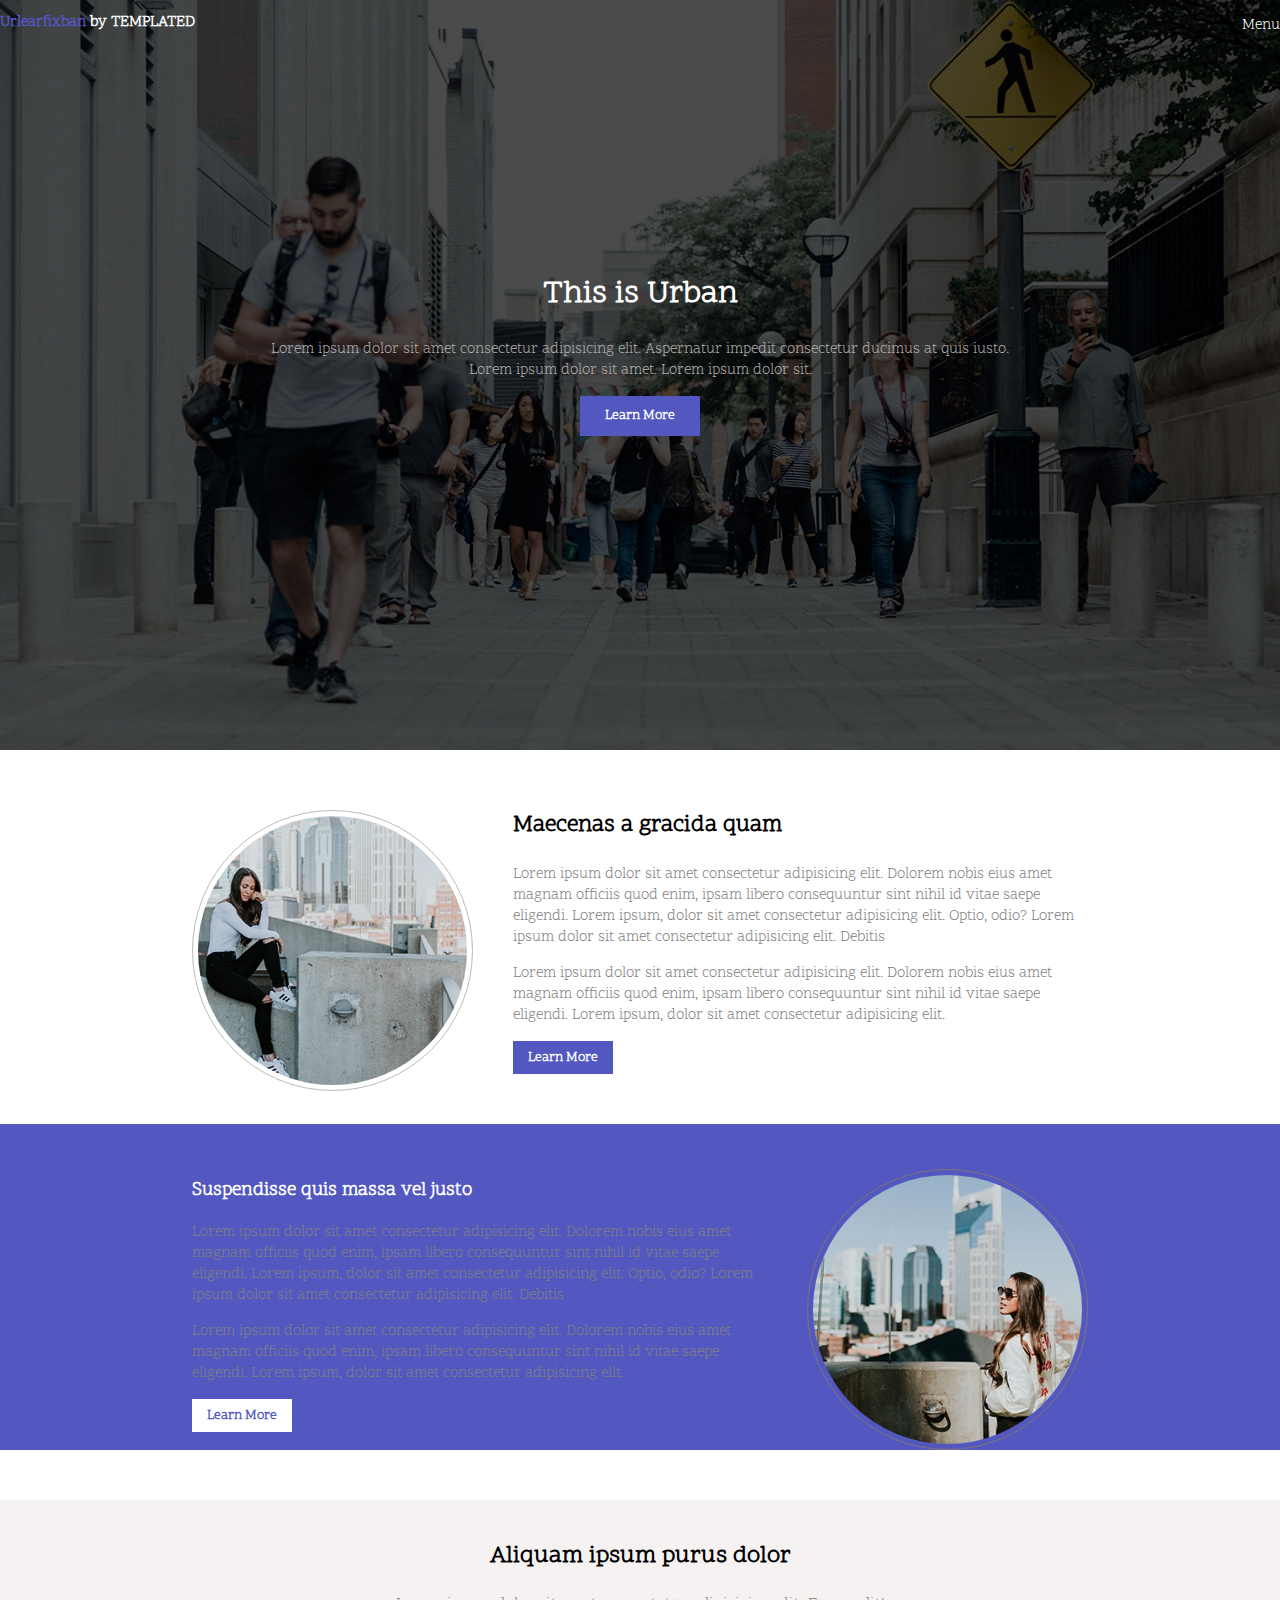
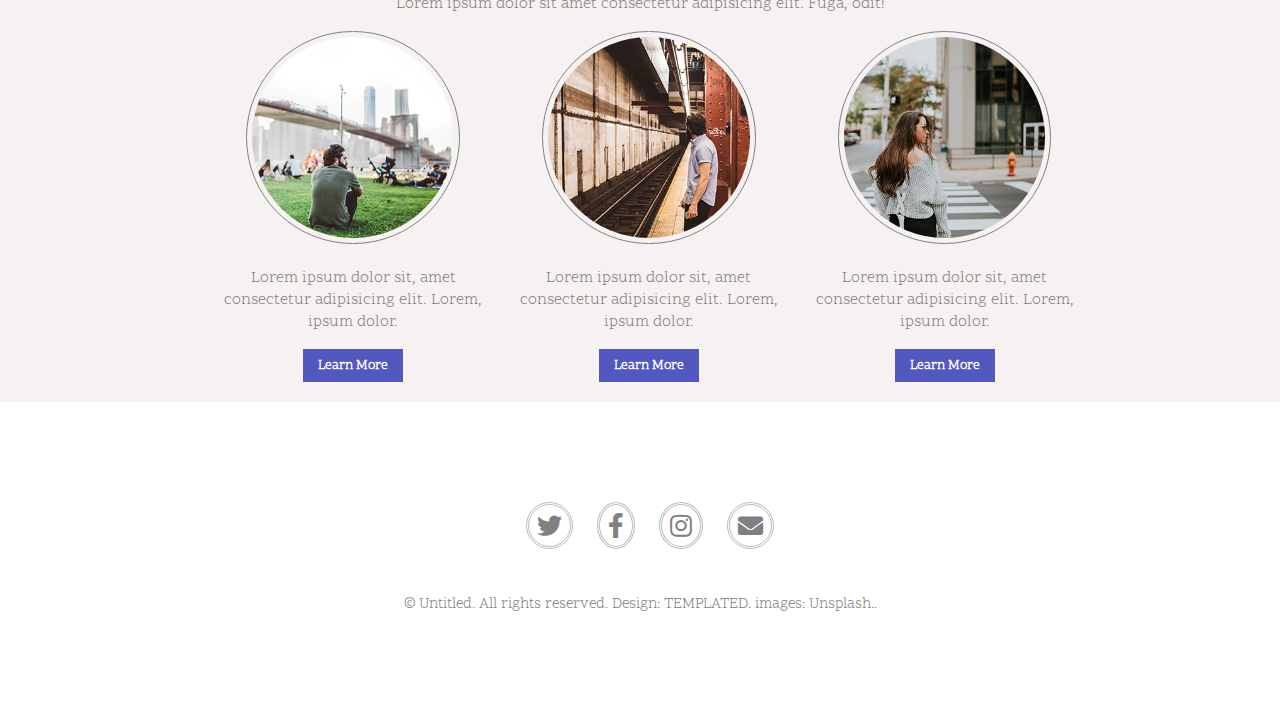
<file: index.html>
<!DOCTYPE html>
<html lang="en">
<head>
    <meta charset="UTF-8">
    <meta http-equiv="X-UA-Compatible" content="IE=edge">
    <meta name="viewport" content="width=device-width, initial-scale=1.0">
    <title>Urban</title>
    <link rel="stylesheet" href="https://cdnjs.cloudflare.com/ajax/libs/font-awesome/5.15.4/css/all.min.css">
    <link rel="preconnect" href="https://fonts.googleapis.com">
    <link rel="preconnect" href="https://fonts.gstatic.com" crossorigin>
    <link href="https://fonts.googleapis.com/css2?family=Scope+One&display=swap" rel="stylesheet">
    <link rel="stylesheet" href="css/style.css">
</head>
   <body>
       
        <div class="header">
            <h2> <span> Urlearfixban </span>by TEMPLATED</h2>
            <p id="idone">Menu</p>

            <div class="urbon">

                <h1>This is Urban</h1>

                <p>Lorem ipsum dolor sit amet consectetur adipisicing elit. Aspernatur impedit consectetur ducimus at quis iusto. Lorem ipsum dolor sit amet. Lorem ipsum dolor sit.</p>

                <button> <a href="https://www.urbancompany.com/" target="_blank"> Learn More </a></button>
            </div>

        </div>

        <div class="second-section">
            <img src="images/pic.2.jpg" alt="">

            <h3>Maecenas a gracida quam</h3>

            <p>Lorem ipsum dolor sit amet consectetur adipisicing elit. Dolorem nobis eius amet magnam officiis quod enim, ipsam libero consequuntur sint nihil id vitae saepe eligendi. Lorem ipsum, dolor sit amet consectetur adipisicing elit. Optio, odio? Lorem ipsum dolor sit amet consectetur adipisicing elit. Debitis</p>

            <p>Lorem ipsum dolor sit amet consectetur adipisicing elit. Dolorem nobis eius amet magnam officiis quod enim, ipsam libero consequuntur sint nihil id vitae saepe eligendi. Lorem ipsum, dolor sit amet consectetur adipisicing elit.</p>

            <button><a href="https://www.google.com/" target="_blank"> Learn More </a></button>
        </div>


        <div class="centor-box clearfix">
            
            <div class="centor-deep">

               <div class="text-box"> 
                <h3>Suspendisse quis massa vel justo</h3>

                <p>Lorem ipsum dolor sit amet consectetur adipisicing elit. Dolorem nobis eius amet magnam officiis quod enim, ipsam libero consequuntur sint nihil id vitae saepe eligendi. Lorem ipsum, dolor sit amet consectetur adipisicing elit. Optio, odio? Lorem ipsum dolor sit amet consectetur adipisicing elit. Debitis</p>

                <p>Lorem ipsum dolor sit amet consectetur adipisicing elit. Dolorem nobis eius amet magnam officiis quod enim, ipsam libero consequuntur sint nihil id vitae saepe eligendi. Lorem ipsum, dolor sit amet consectetur adipisicing elit.</p>

                <button id="downbuttan"><a href="https://www.lipsum.com/feed/html" target="_blank"> Learn More </a></button>
              </div>   

                <img src="images/pic.3.jpg" alt="">

                
            </div>
        </div>


        <div class="complatebottam">

        <div class="bottam clearfix">

            <h2>Aliquam ipsum purus dolor</h2>

            <p>Lorem ipsum dolor sit amet consectetur adipisicing elit. Fuga, odit!</p>

            <div class="bottam-three">
                <img src="images/pic.4.jpg" alt="">

                <p>Lorem ipsum dolor sit, amet consectetur adipisicing elit. Lorem, ipsum dolor.</p>

                <button><a href="https://www.theparkhotels.com/indore/" target="_blank"> Learn More </a></button>
            </div>

            <div class="bottam-three">
                <img src="images/pic.5.jpg" alt="">

                <p>Lorem ipsum dolor sit, amet consectetur adipisicing elit. Lorem, ipsum dolor.</p>

                <button><a href="https://en.wikipedia.org/wiki/Single-track_railway" target="_blank"> Learn More </a></button>
            </div>

            <div class="bottam-three">
                <img src="images/pic.6.jpg" alt="">

                <p>Lorem ipsum dolor sit, amet consectetur adipisicing elit. Lorem, ipsum dolor.</p>

                <button><a href="https://context.reverso.net/translation/english-french/clean+road" target="_blank"> Learn More </a></button>
            </div>
        </div>

    </div>

    <div class="footer">
        <i class="fab fa-twitter"></i>
        <i class="fab fa-facebook-f"></i>
        <i class="fab fa-instagram"></i>
        <i class="fas fa-envelope"></i>

        <p>&#169; Untitled. All rights reserved. Design: TEMPLATED. images: Unsplash..</p>
        
        
      </div>
    
   </body>
</html>
</file>
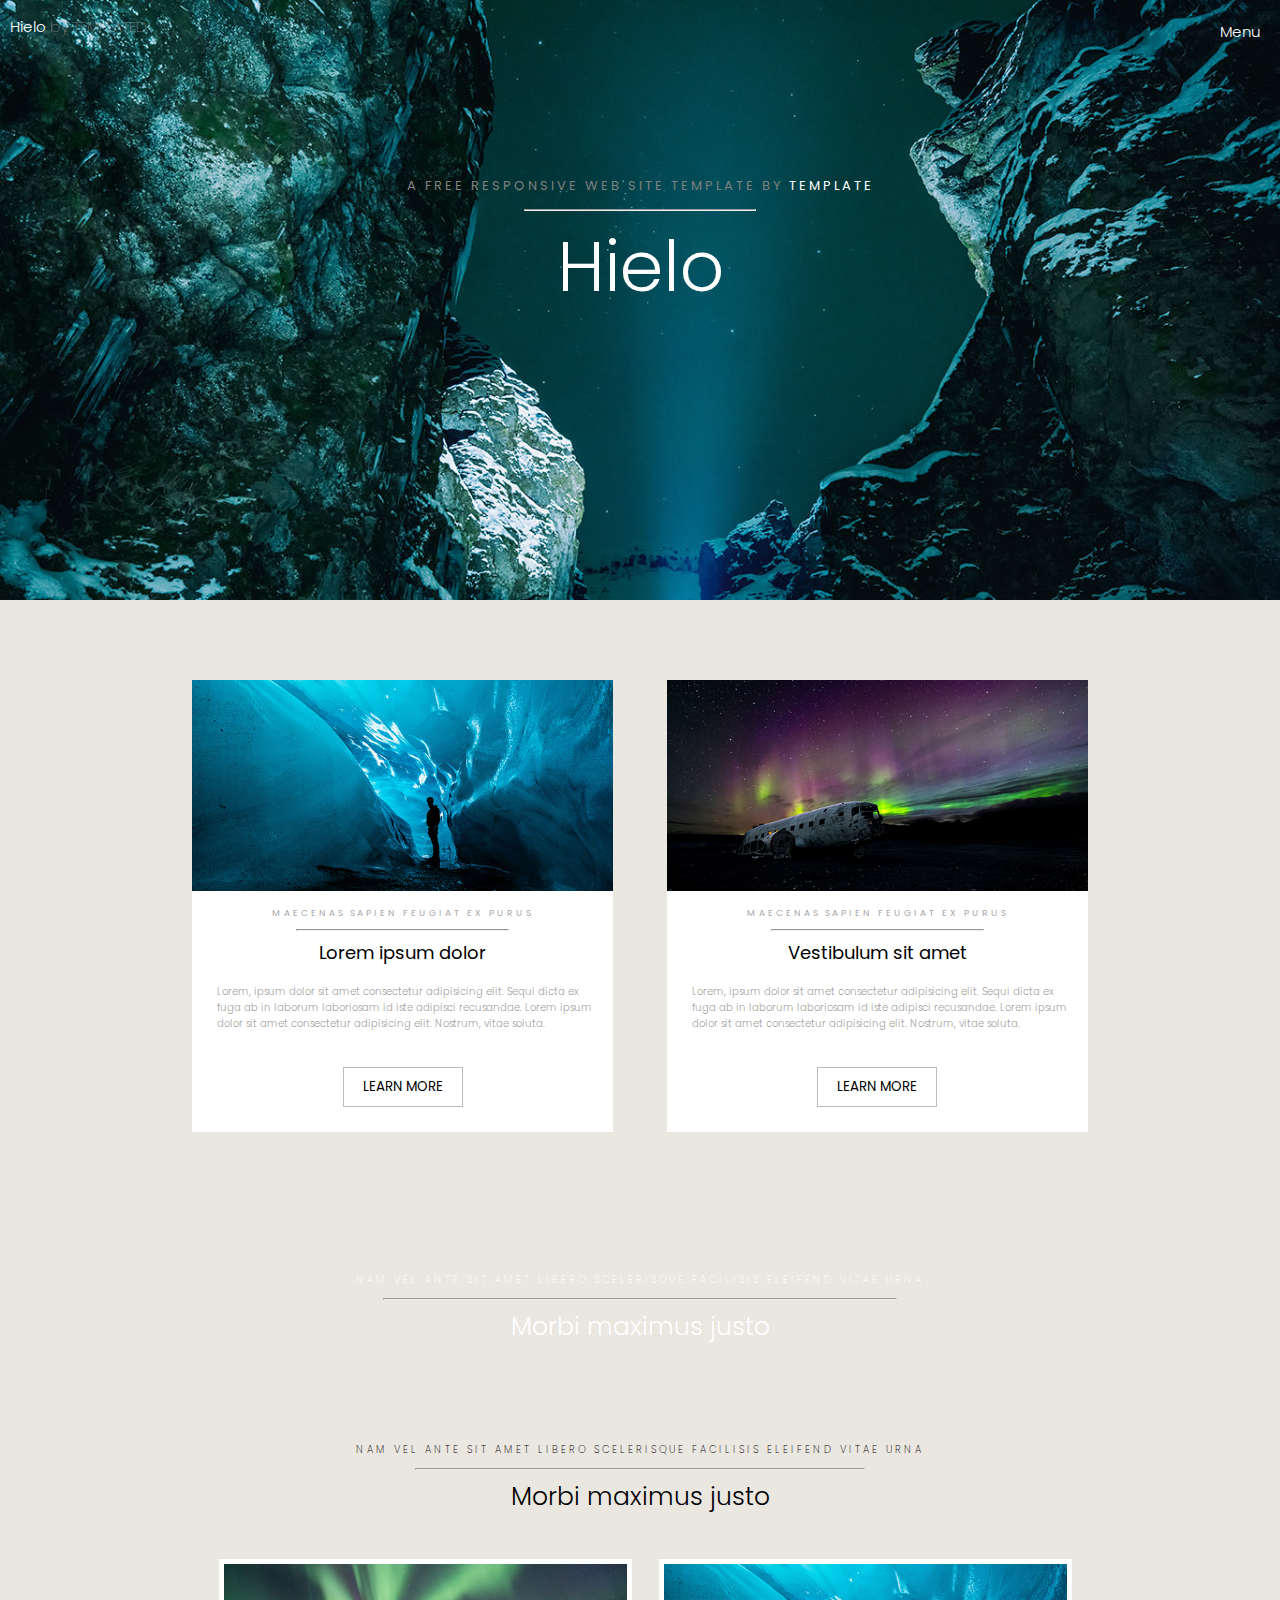
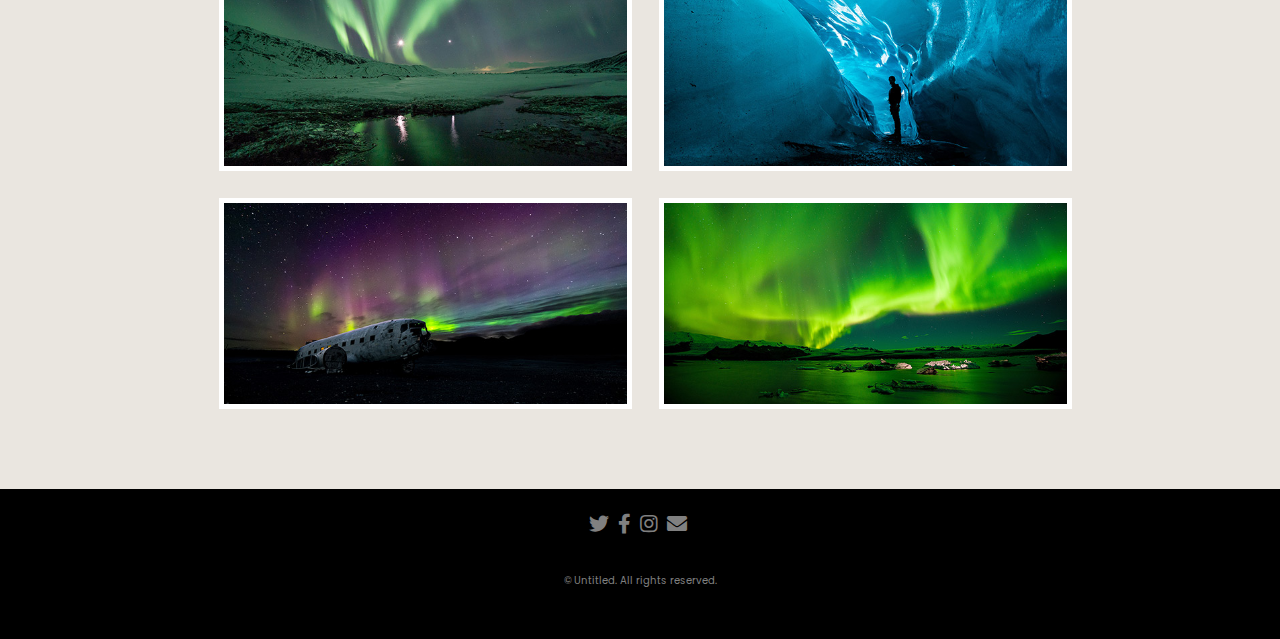
<file: Project-first/index.html>
<!DOCTYPE html>
<html lang="en">
<head>
    <meta charset="UTF-8">
    <meta http-equiv="X-UA-Compatible" content="IE=edge">
    <meta name="viewport" content="width=device-width, initial-scale=1.0">
    <title>Hielo</title>
    <link rel="stylesheet" href="https://cdnjs.cloudflare.com/ajax/libs/font-awesome/5.15.4/css/all.min.css">
    <link rel="preconnect" href="https://fonts.googleapis.com">
    <link rel="preconnect" href="https://fonts.gstatic.com" crossorigin>
    <link href="https://fonts.googleapis.com/css2?family=Poppins:wght@100;200;300;400;500&display=swap" rel="stylesheet">
    <link rel="stylesheet" href="css/style.css">
</head>
 <body>

    <!-- big-box starts  -->
    
    <div class="big-box">

      <div class="header clearfix">
        <h3>Hielo <span>by TEMPLATED</span></h3>
        <h4>Menu</h4>
      </div>  

        <div class="hielo-text">
            <p>A FREE RESPONSIVE WEB SITE TEMPLATE BY <span>TEMPLATE</span></p>
            <hr>
            <h1>Hielo</h1>
        </div>

    </div>

    <!-- big-box end  -->

    <!-- second-two section starts  -->

    <div class="second-two same-bg clearfix">

        <div class="two-section clearfix">

            <div class="left">
                <img src="images/pic02.jpg" alt="">

                <p class="peregrap-teg">MAECENAS SAPIEN FEUGIAT EX PURUS</p>
                 <hr>
                 <h3>Lorem ipsum dolor</h3>

                 <p class="p-second">
                    Lorem, ipsum dolor sit amet consectetur adipisicing elit. Sequi dicta ex fuga ab in laborum laboriosam id iste adipisci recusandae. Lorem ipsum dolor sit amet consectetur adipisicing elit. Nostrum, vitae soluta.
                 </p>

                 <button>LEARN MORE</button>

            </div>

            <div class="right">
                <img src="images/pic03.jpg" alt="">

                <p class="peregrap-teg">MAECENAS SAPIEN FEUGIAT EX PURUS</p>
                 <hr>
                 <h3>Vestibulum sit amet</h3>

                 <p class="p-second">
                    Lorem, ipsum dolor sit amet consectetur adipisicing elit. Sequi dicta ex fuga ab in laborum laboriosam id iste adipisci recusandae. Lorem ipsum dolor sit amet consectetur adipisicing elit. Nostrum, vitae soluta.
                 </p>

                 <button>LEARN MORE</button>

            </div>

        </div>

    


    <!-- second-two section end  -->


    <!-- centor-bg starts  -->

    <div class="centor-bg-text same-bg">
         
        <p>NAM VEL ANTE SIT AMET LIBERO SCELERISQUE FACILISIS ELEIFEND VITAE URNA </p>

        <hr>

        <h1>Morbi maximus justo</h1>

    </div>

    <!-- centor-bg end  -->


    <!-- bottam-section for img starts  -->
 
    <div class="bottam-for-img same-bg">

        <h3>NAM VEL ANTE SIT AMET LIBERO SCELERISQUE FACILISIS ELEIFEND VITAE URNA</h3>
        <hr>
        <h1>Morbi maximus justo</h1>

        <img src="images/pic01.jpg" alt="">
        <img src="images/pic02.jpg" alt="">
        <img src="images/pic03.jpg" alt="" class="margin-bottam">
        <img src="images/pic04.jpg" alt="" class="margin-bottam">
    </div>

</div>

      <div class="footer">
        <i class="fab fa-twitter"></i>
        <i class="fab fa-facebook-f"></i>
        <i class="fab fa-instagram"></i>
        <i class="fas fa-envelope"></i>

        <p>&#169; Untitled. All rights reserved.</p>
        
        
      </div>

     <!-- bottam-section for img end  -->
    
 </body>
</html>
</file>
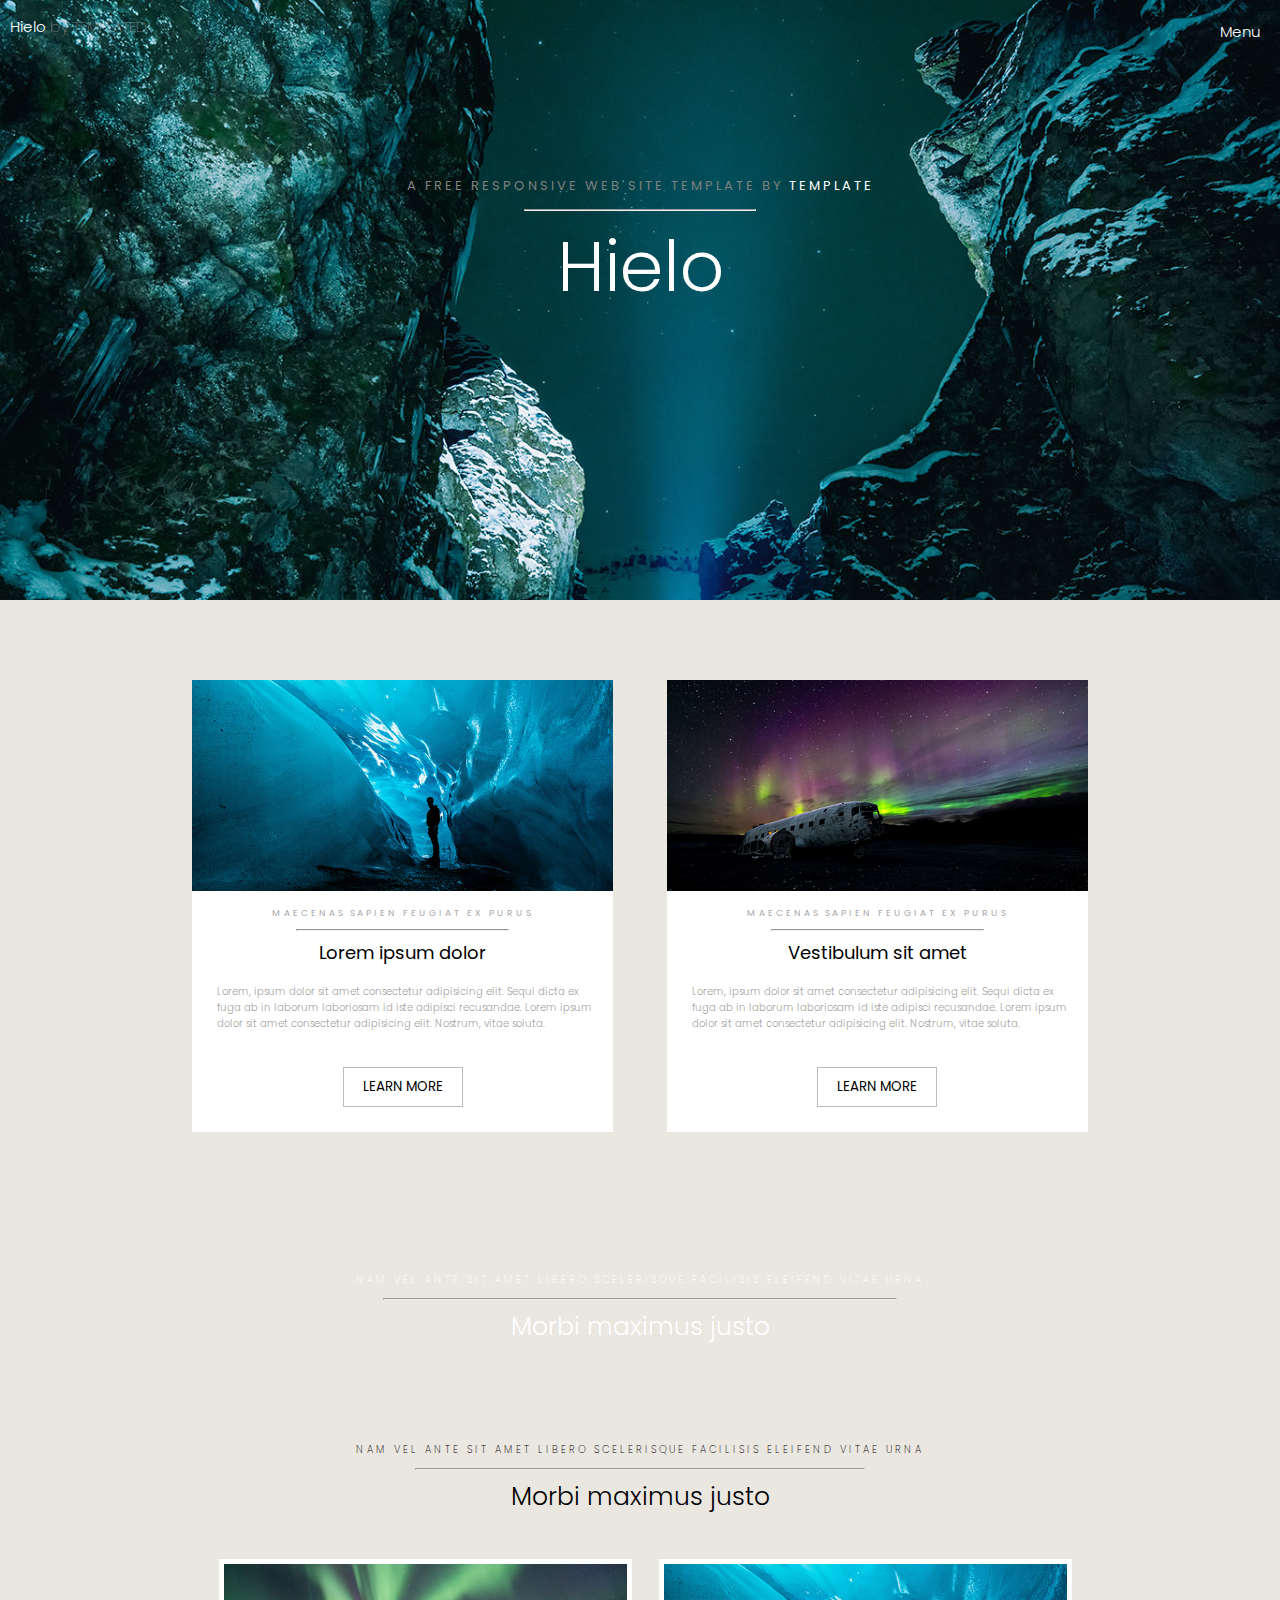
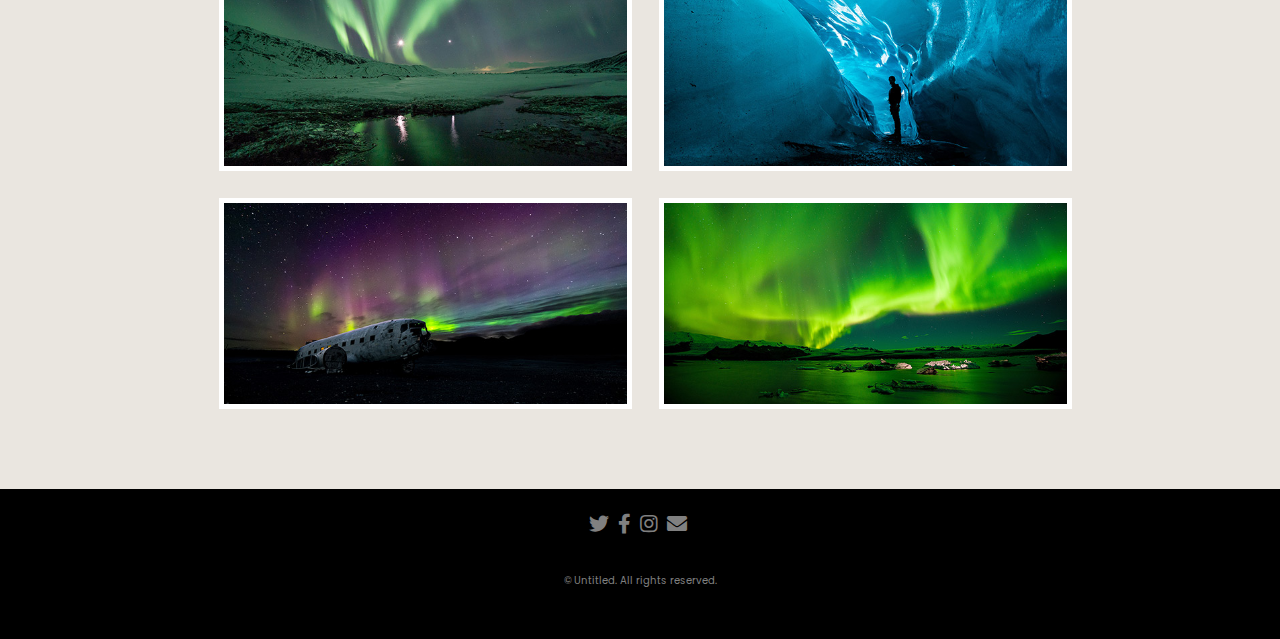
<file: Project-first/fifth-web.html>
<!DOCTYPE html>
<html lang="en">
<head>
    <meta charset="UTF-8">
    <meta http-equiv="X-UA-Compatible" content="IE=edge">
    <meta name="viewport" content="width=device-width, initial-scale=1.0">
    <title>fifth-web</title>
    <link rel="stylesheet" href="https://cdnjs.cloudflare.com/ajax/libs/font-awesome/5.15.4/css/all.min.css">
    <link rel="preconnect" href="https://fonts.googleapis.com">
    <link rel="preconnect" href="https://fonts.gstatic.com" crossorigin>
    <link href="https://fonts.googleapis.com/css2?family=Poppins:wght@100;200;300;400;500&display=swap" rel="stylesheet">
    <link rel="stylesheet" href="css/fifth-web.css">
</head>
 <body>

    <!-- big-box starts  -->
    
    <div class="big-box">

      <div class="header clearfix">
        <h3>Hielo <span>by TEMPLATED</span></h3>
        <h4>Menu</h4>
      </div>  

        <div class="hielo-text">
            <p>A FREE RESPONSIVE WEB SITE TEMPLATE BY <span>TEMPLATE</span></p>
            <hr>
            <h1>Hielo</h1>
        </div>

    </div>

    <!-- big-box end  -->

    <!-- second-two section starts  -->

    <div class="second-two same-bg clearfix">

        <div class="two-section clearfix">

            <div class="left">
                <img src="images/pic02.jpg" alt="">

                <p class="peregrap-teg">MAECENAS SAPIEN FEUGIAT EX PURUS</p>
                 <hr>
                 <h3>Lorem ipsum dolor</h3>

                 <p class="p-second">
                    Lorem, ipsum dolor sit amet consectetur adipisicing elit. Sequi dicta ex fuga ab in laborum laboriosam id iste adipisci recusandae. Lorem ipsum dolor sit amet consectetur adipisicing elit. Nostrum, vitae soluta.
                 </p>

                 <button>LEARN MORE</button>

            </div>

            <div class="right">
                <img src="images/pic03.jpg" alt="">

                <p class="peregrap-teg">MAECENAS SAPIEN FEUGIAT EX PURUS</p>
                 <hr>
                 <h3>Vestibulum sit amet</h3>

                 <p class="p-second">
                    Lorem, ipsum dolor sit amet consectetur adipisicing elit. Sequi dicta ex fuga ab in laborum laboriosam id iste adipisci recusandae. Lorem ipsum dolor sit amet consectetur adipisicing elit. Nostrum, vitae soluta.
                 </p>

                 <button>LEARN MORE</button>

            </div>

        </div>

    


    <!-- second-two section end  -->


    <!-- centor-bg starts  -->

    <div class="centor-bg-text same-bg">
         
        <p>NAM VEL ANTE SIT AMET LIBERO SCELERISQUE FACILISIS ELEIFEND VITAE URNA </p>

        <hr>

        <h1>Morbi maximus justo</h1>

    </div>

    <!-- centor-bg end  -->


    <!-- bottam-section for img starts  -->
 
    <div class="bottam-for-img same-bg">

        <h3>NAM VEL ANTE SIT AMET LIBERO SCELERISQUE FACILISIS ELEIFEND VITAE URNA</h3>
        <hr>
        <h1>Morbi maximus justo</h1>

        <img src="images/pic01.jpg" alt="">
        <img src="images/pic02.jpg" alt="">
        <img src="images/pic03.jpg" alt="" class="margin-bottam">
        <img src="images/pic04.jpg" alt="" class="margin-bottam">
    </div>

</div>

      <div class="footer">
        <i class="fab fa-twitter"></i>
        <i class="fab fa-facebook-f"></i>
        <i class="fab fa-instagram"></i>
        <i class="fas fa-envelope"></i>

        <p>&#169; Untitled. All rights reserved.</p>
        
        
      </div>

     <!-- bottam-section for img end  -->
    
 </body>
</html>
</file>
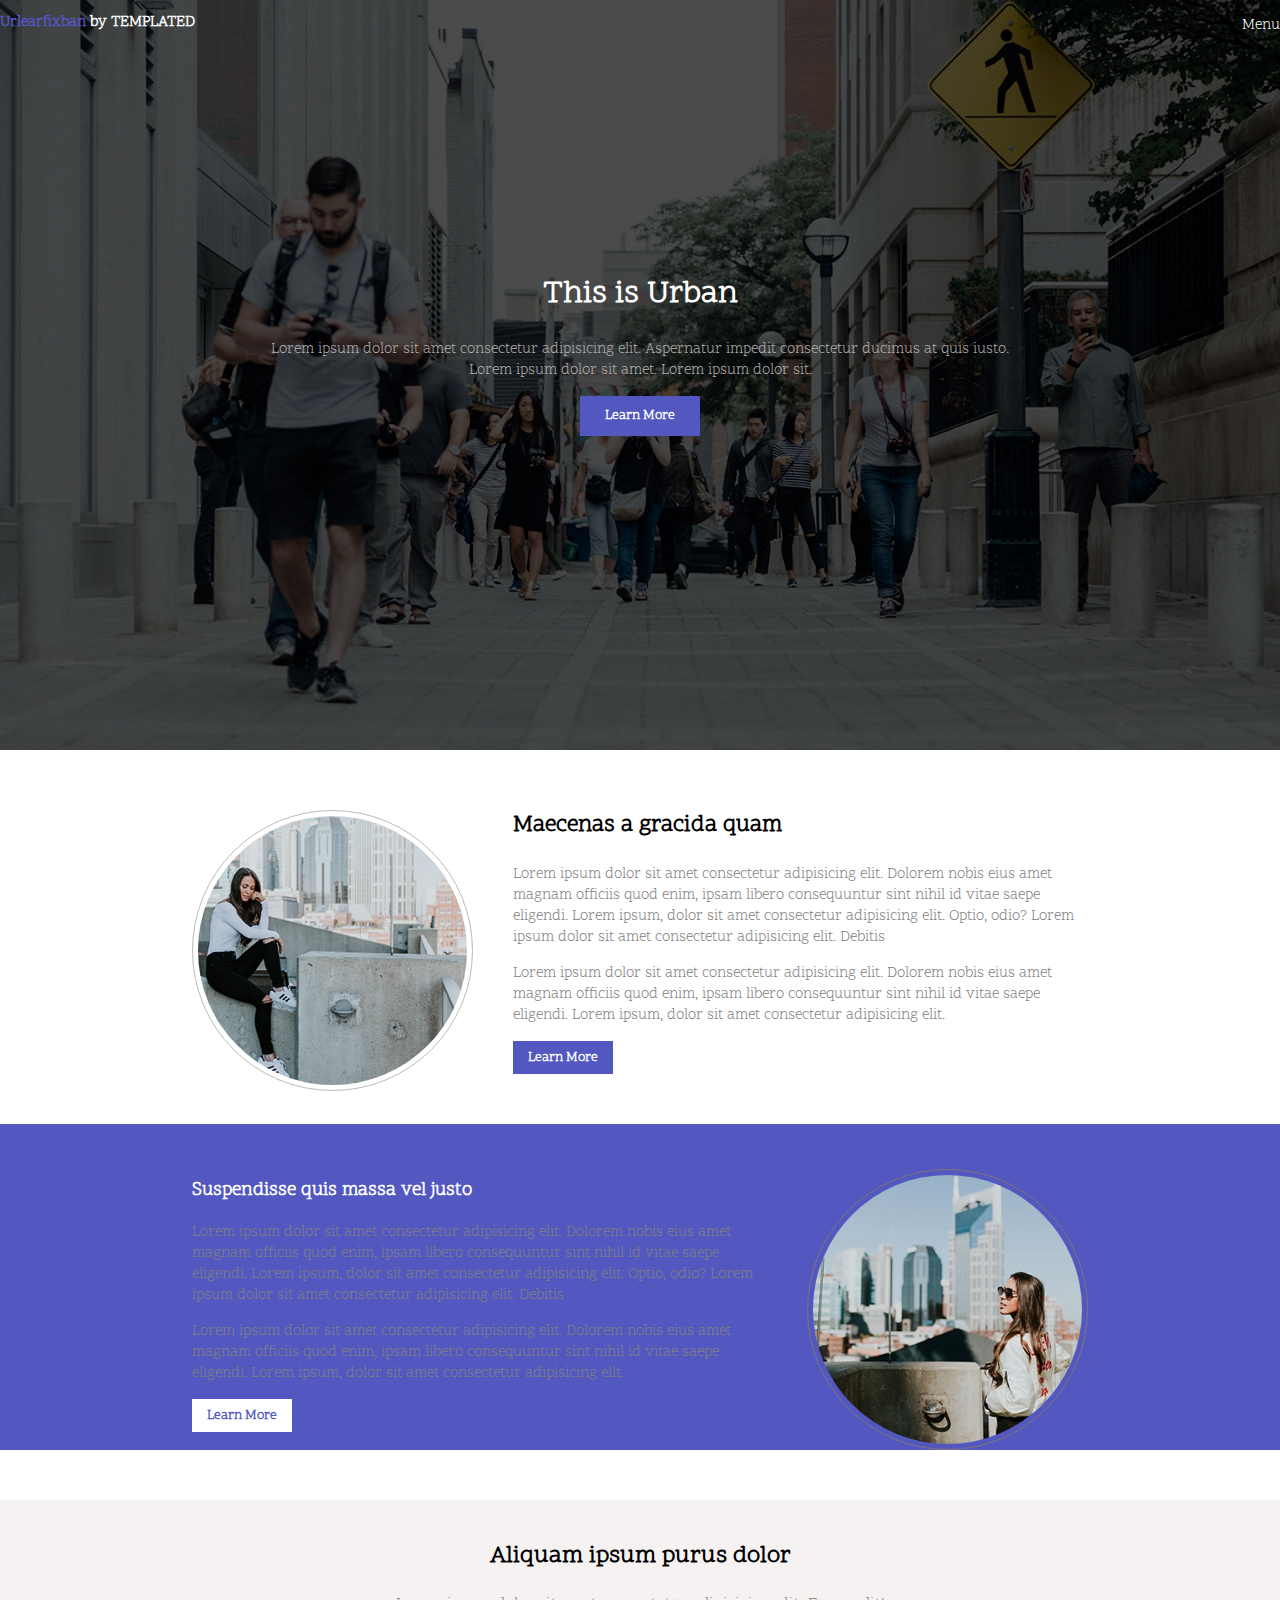
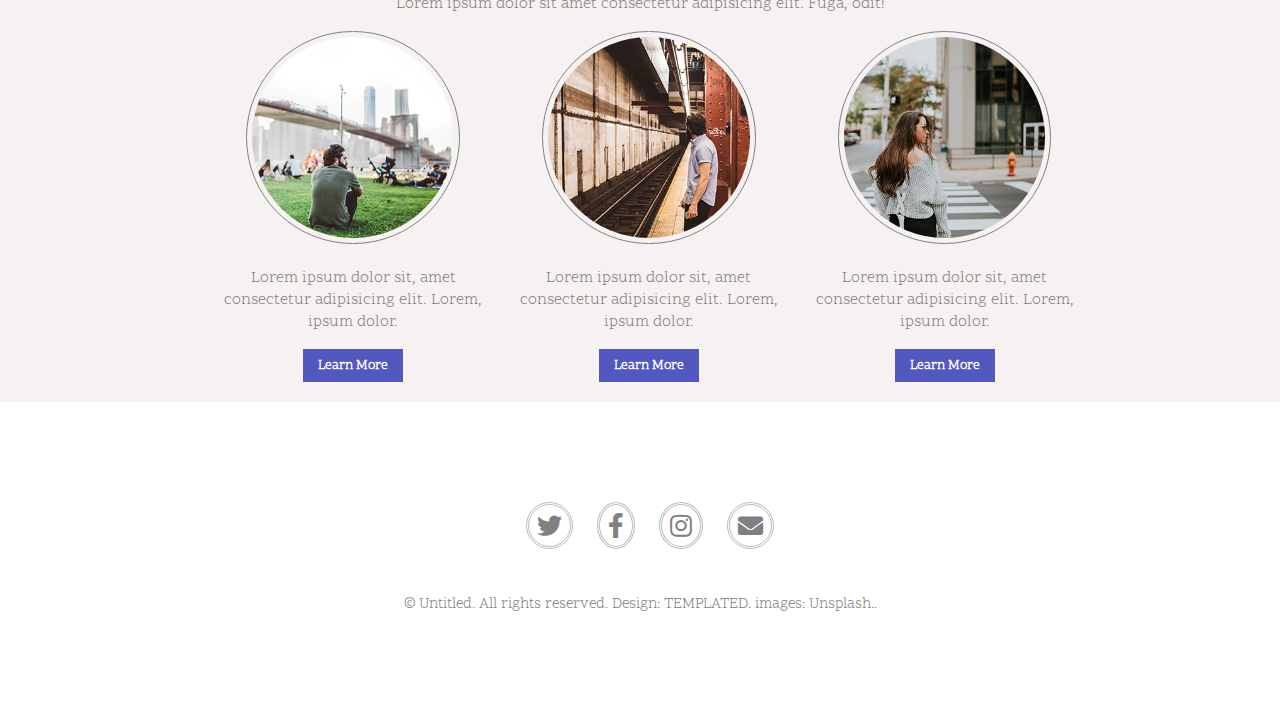
<file: Project-second/forth.html>
<!DOCTYPE html>
<html lang="en">
<head>
    <meta charset="UTF-8">
    <meta http-equiv="X-UA-Compatible" content="IE=edge">
    <meta name="viewport" content="width=device-width, initial-scale=1.0">
    <title>Forth-web</title>
    <link rel="stylesheet" href="https://cdnjs.cloudflare.com/ajax/libs/font-awesome/5.15.4/css/all.min.css">
    <link rel="preconnect" href="https://fonts.googleapis.com">
    <link rel="preconnect" href="https://fonts.gstatic.com" crossorigin>
    <link href="https://fonts.googleapis.com/css2?family=Scope+One&display=swap" rel="stylesheet">
    <link rel="stylesheet" href="css/forth.css">
</head>
   <body>
       
        <div class="header">
            <h2> <span> Urlearfixban </span>by TEMPLATED</h2>
            <p id="idone">Menu</p>

            <div class="urbon">

                <h1>This is Urban</h1>

                <p>Lorem ipsum dolor sit amet consectetur adipisicing elit. Aspernatur impedit consectetur ducimus at quis iusto. Lorem ipsum dolor sit amet. Lorem ipsum dolor sit.</p>

                <button> <a href="https://www.urbancompany.com/" target="_blank"> Learn More </a></button>
            </div>

        </div>

        <div class="second-section">
            <img src="images/pic.2.jpg" alt="">

            <h3>Maecenas a gracida quam</h3>

            <p>Lorem ipsum dolor sit amet consectetur adipisicing elit. Dolorem nobis eius amet magnam officiis quod enim, ipsam libero consequuntur sint nihil id vitae saepe eligendi. Lorem ipsum, dolor sit amet consectetur adipisicing elit. Optio, odio? Lorem ipsum dolor sit amet consectetur adipisicing elit. Debitis</p>

            <p>Lorem ipsum dolor sit amet consectetur adipisicing elit. Dolorem nobis eius amet magnam officiis quod enim, ipsam libero consequuntur sint nihil id vitae saepe eligendi. Lorem ipsum, dolor sit amet consectetur adipisicing elit.</p>

            <button><a href="https://www.google.com/" target="_blank"> Learn More </a></button>
        </div>


        <div class="centor-box clearfix">
            
            <div class="centor-deep">

               <div class="text-box"> 
                <h3>Suspendisse quis massa vel justo</h3>

                <p>Lorem ipsum dolor sit amet consectetur adipisicing elit. Dolorem nobis eius amet magnam officiis quod enim, ipsam libero consequuntur sint nihil id vitae saepe eligendi. Lorem ipsum, dolor sit amet consectetur adipisicing elit. Optio, odio? Lorem ipsum dolor sit amet consectetur adipisicing elit. Debitis</p>

                <p>Lorem ipsum dolor sit amet consectetur adipisicing elit. Dolorem nobis eius amet magnam officiis quod enim, ipsam libero consequuntur sint nihil id vitae saepe eligendi. Lorem ipsum, dolor sit amet consectetur adipisicing elit.</p>

                <button id="downbuttan"><a href="https://www.lipsum.com/feed/html" target="_blank"> Learn More </a></button>
              </div>   

                <img src="images/pic.3.jpg" alt="">

                
            </div>
        </div>


        <div class="complatebottam">

        <div class="bottam clearfix">

            <h2>Aliquam ipsum purus dolor</h2>

            <p>Lorem ipsum dolor sit amet consectetur adipisicing elit. Fuga, odit!</p>

            <div class="bottam-three">
                <img src="images/pic.4.jpg" alt="">

                <p>Lorem ipsum dolor sit, amet consectetur adipisicing elit. Lorem, ipsum dolor.</p>

                <button><a href="https://www.theparkhotels.com/indore/" target="_blank"> Learn More </a></button>
            </div>

            <div class="bottam-three">
                <img src="images/pic.5.jpg" alt="">

                <p>Lorem ipsum dolor sit, amet consectetur adipisicing elit. Lorem, ipsum dolor.</p>

                <button><a href="https://en.wikipedia.org/wiki/Single-track_railway" target="_blank"> Learn More </a></button>
            </div>

            <div class="bottam-three">
                <img src="images/pic.6.jpg" alt="">

                <p>Lorem ipsum dolor sit, amet consectetur adipisicing elit. Lorem, ipsum dolor.</p>

                <button><a href="https://context.reverso.net/translation/english-french/clean+road" target="_blank"> Learn More </a></button>
            </div>
        </div>

    </div>

    <div class="footer">
        <i class="fab fa-twitter"></i>
        <i class="fab fa-facebook-f"></i>
        <i class="fab fa-instagram"></i>
        <i class="fas fa-envelope"></i>

        <p>&#169; Untitled. All rights reserved. Design: TEMPLATED. images: Unsplash..</p>
        
        
      </div>
    
   </body>
</html>
</file>
<file: css/style.css>
body{
    margin: 0;
    padding: 0;
    font-family: 'Scope One', serif;
}


.clearfix::after{
    content: "";
    display: block;
    clear: both;
}

/* header section start  */

.header{
    width: 100%;
    height: 750px;
    background-image: url("../images/pic.1.jpg");
    background-size:cover ;
    background-position: center top;
}

.header h2{
    float: left;
    color: white;
    font-size: 15px;
}

.header span{
    color: #5358c1;
}

#idone{
    float: right;
    color: white;
    font-size: 15px;
}

.urbon{
    width: 60%;
    text-align: center;
    clear: both;
    padding-top: 200px;
    margin: 0 auto;
    color: white;
}

.urbon p{
    font-size: 15px;
    color: rgb(181, 176, 176);
}

.urbon button{
    width: 120px;
    height: 40px;
    background-color: #5358c1;
    border: 0;
    color: white;
    font-weight: bold;
    font-family: 'Scope One', serif;
}

a{
    text-decoration: none;
    color: white;
}

/* second-section start  */

.second-section{
    width: 70%;
    margin: 0 auto;
    margin-top: 60px;
}

.second-section img{
    width: 30%;
    float: left;
    border-radius: 100%;
    margin-right: 40px;
    border: 1px solid rgb(187, 186, 186);
    padding: 5px;
}

.second-section h3{
    font-weight: bold;
    font-size: 23px;
}

.second-section p{
    font-size: 15px;
    color: gray;
}

.second-section button{
    width: 100px;
    height: 33px;
    background-color: #5358c1;
    border: 0;
    color: white;
    font-weight: bold;
    font-family: 'Scope One', serif;
}

/* centor-box starts  */

.centor-box{
    width: 100%;
    background-color: #5358c1;
    margin-top: 50px;
}

.centor-deep{
    width: 70%;
    margin: 0 auto;
    
}

.centor-box .text-box{
    width: 65%;
    float: left;
    color: white;
    padding-top: 35px;
}

.centor-box p{
    font-size: 15px;
    color: gray;
}

.centor-box button{
    width: 100px;
    height: 33px;
    background-color: white;
    border: 0;
    color: #5358c1;
    font-weight: bold;
    font-family: 'Scope One', serif;
}

.centor-box button a{
    text-decoration: none;
    color: #5358c1;
}

.centor-box img{
    width: 30%;
    float: right;
    border-radius: 100%;
    margin-top: 45px;
    border: 1px solid rgb(126, 117, 117);
    padding: 5px;
}


/* bottam div starts  */

.complatebottam{
    width: 100%;
    background-color: rgb(247, 242, 242);
}

.bottam{
    width: 70%;
    margin: 0 auto;
    text-align: center;
    margin-top: 50px;
    padding: 20px 0;
}

.bottam-three{
    width: 30%;
    float: left;
    margin-left: 3% ;
}

.bottam img{
    width: 75%;
    border-radius: 100%;
    border: 1px solid grey;
    padding: 5px;
}

.bottam button{
    width: 100px;
    height: 33px;
    background-color: #5358c1;
    border: 0;
    color: white;
    font-weight: bold;
    font-family: 'Scope One', serif;
}

.bottam p{
    color: grey;
}


/* footer start  */

.footer{
    text-align: center;
    margin: 100px 0;
    
}

.footer i{
    border-radius: 100%;
    border: 3px double rgb(187, 186, 186);
    color: gray;
    padding: 8px;
    margin-left: 20px;
    font-size: 25px;
    margin-bottom: 30px;
}

.footer p{
    color: grey;
    font-size: 15px;
}

/* media quies starts  */

@media only screen and (max-width:600px){

    .second-section img{
          width: 70%;
          clear: both;
    }

    .bottam-three{
        width: 100%;
        clear: both;
        height: 400px;
    }

}
</file>
<file: Project-first/css/style.css>
body{
    margin: 0;
    padding: 0;
    font-family: 'Poppins', sans-serif;
}

.clearfix::after{
    content: "";
    display: block;
    clear: both;
}

 /* big-box starts */

 .big-box{
    width: 100%;
    height: 600px;
    background-image: url("../images/slide01.jpg");
    background-attachment: fixed;
    background-repeat: no-repeat;
    background-size: cover;
    color: white;
 }

 .header h3{
    float: left;
    color: white;
    font-size: 15px;
    font-weight: 300;
    margin-left: 10px;
 }

 .header h3 span{
    font-size: 13;
    font-weight: 100;
    color: rgb(202, 186, 186);
 }

 .header h4{
    float: right;
    color: white;
    font-size: 15px;
    font-weight: 300;
    margin-right: 20px;
 }

 .hielo-text{
    width: 45%;
    margin: 0 auto;
    text-align: center;
    position: relative;
    top: 100px;
    
 }

 .hielo-text p{
    color: gray;
    font-size: 13px;
    letter-spacing: 3px;
 }

 .hielo-text span{
    color: white;
 }

 .hielo-text hr{
    width: 40%;
 }

 .hielo-text h1{
    font-size: 70px;
    font-weight: 300;
    margin-top: -5px;
 }

 /* big-box end */

 /* second-two section starts */

 .same-bg{
    width: 100%;
    background-color: rgb(234, 230, 224);
    
 }

 .second-two{
    width: 100%;
 }

 .two-section{
    width: 70%;
    margin: 0 auto;
    padding: 80px 0;
    text-align: center;
 }

 .two-section .left{
      width: 47%;
      float: left;
      background-color: white;
 }

 .two-section .right{
    width: 47%;
    float: right;
    background-color: white;
}

.two-section img{
    width: 100%;
}

.two-section .peregrap-teg{
    font-size: 9px;
    color: rgb(168, 166, 166);
    letter-spacing: 3px;
}


.two-section hr{
    width: 50%;
    color: rgb(255, 255, 255);
}

.two-section h3{
    font-size: 18px;
    margin-top: 5px;
    font-weight: 400;
}

.two-section .p-second{
    font-size: 10px;
    text-align: left;
    padding-left: 25px;
    padding-right: 20px;
    font-weight: 300;
    color: rgb(164, 159, 159);
}

.two-section button{
    width: 120px;
    height: 40px;
    margin: 25px 0;
    font-family: 'Poppins', sans-serif;
    border: 1px solid rgb(191, 185, 185);
    background-color: white;

}

 /* second-two section end */


/* centor-bg-text starts  */


.centor-bg-text{

   width: 100%;
   height: 150px;
   background-image: url("../images/bg.jpg");
   background-attachment: fixed;
   background-position: center;
   background-size: cover;
   text-align: center;
   padding-top: 50px;
   color: white;
   
}

.centor-bg-text p{
   font-size: 10px;
   font-weight: 200;
   letter-spacing: 3px;
}

.centor-bg-text hr{
   width: 40%;
   color: rgb(220, 156, 156);
}

.centor-bg-text h1{
   font-size: 25px;
   margin-top: 5px;
   font-weight: 300;
}

/* centor-bg-text end  */


/* bottam-section for img starts  */


.bottam-for-img{
     width: 70%;
     margin: 0 auto;
     text-align: center;
     padding-top: 20px;
     
}

.bottam-for-img img{
   float: left;
   width: 45%;
   margin-left: 3%;
   margin-top: 3%;
   background-color: white;
   padding: 5px;
   
}

.margin-bottam{
   margin-bottom: 80px;
}


.bottam-for-img h3{
   font-size: 10px;
   font-weight: 200;
   letter-spacing: 3px;
}

.bottam-for-img hr{
   width: 50%;
   color: rgb(255, 251, 251);
}

.bottam-for-img h1{
   font-size: 25px;
   margin-top: 5px;
   font-weight: 300;
}

/* bottam-section for img end  */


/* footer starts  */


.footer{
   width: 100%;
   height: 150px;
   background-color: black;
   text-align: center;
   
}

.footer i{
   color: gray;
   font-size: 20px;
   letter-spacing: 5px;
   padding-top: 25px;
}

.footer p{
   color: gray;
   padding-top: 25px;
   font-size: 10px;
   
}



/* footer end  */

/* media quary starts  */

@media only screen and (max-width:800px){

   .hielo-text p{
      color: rgb(228, 215, 215);
      font-size: 6px;
      letter-spacing: 2px;
   }

   .hielo-text hr{
      width: 70%;
   }

   .hielo-text h1{
      font-size: 40px;
      font-weight: 300;
      margin-top: -5px;
   }

   /* two-section start  */

   .two-section .left{
      width: 100%;
      float: left;
      background-color: white;
      clear: both;
   }

   .two-section .right{
      width: 100%;
      float: left;
      background-color: white;
      clear: both;
      margin-top: 10px;
   }

  /* centor-bg-text starts  */

   .centor-bg-text p{
   font-size: 8px;
   font-weight: 200;
   letter-spacing: 2px;
   }

   .centor-bg-text hr{
      width: 60%;
      color: rgb(220, 156, 156);
   }

   .centor-bg-text h1{
      font-size: 19px;
      margin-top: 5px;
      font-weight: 300;
   }

   /* bottam-for-img starts  */

   .bottam-for-img{
      width: 100%;
      margin: 0 auto;
      text-align: center;
      padding-top: 20px;
      
   }

   .bottam-for-img img{
      float: left;
      width: 90%;
      margin-top: 3%;
      background-color: white;
      padding: 5px;
      clear: both;
   }

   .margin-bottam{
      margin-bottom: 0px;
   }

   .bottam-for-img h3{
      font-size: 8px;
      font-weight: 200;
      letter-spacing: 2px;
   }

   .bottam-for-img hr{
      width: 70%;
      color: rgb(255, 251, 251);
   }

   .bottam-for-img h1{
      font-size: 20px;
      margin-top: 5px;
      font-weight: 300;
   }


   .footer img{
      width: 40%;
      background-color: gray;
      margin-top: 20px;
   }
}
</file>
<file: Project-first/css/fifth-web.css>
body{
    margin: 0;
    padding: 0;
    font-family: 'Poppins', sans-serif;
}

.clearfix::after{
    content: "";
    display: block;
    clear: both;
}

 /* big-box starts */

 .big-box{
    width: 100%;
    height: 600px;
    background-image: url("../images/slide01.jpg");
    background-attachment: fixed;
    background-repeat: no-repeat;
    background-size: cover;
    color: white;
 }

 .header h3{
    float: left;
    color: white;
    font-size: 15px;
    font-weight: 300;
    margin-left: 10px;
 }

 .header h3 span{
    font-size: 13;
    font-weight: 100;
    color: rgb(202, 186, 186);
 }

 .header h4{
    float: right;
    color: white;
    font-size: 15px;
    font-weight: 300;
    margin-right: 20px;
 }

 .hielo-text{
    width: 45%;
    margin: 0 auto;
    text-align: center;
    position: relative;
    top: 100px;
    
 }

 .hielo-text p{
    color: gray;
    font-size: 13px;
    letter-spacing: 3px;
 }

 .hielo-text span{
    color: white;
 }

 .hielo-text hr{
    width: 40%;
 }

 .hielo-text h1{
    font-size: 70px;
    font-weight: 300;
    margin-top: -5px;
 }

 /* big-box end */

 /* second-two section starts */

 .same-bg{
    width: 100%;
    background-color: rgb(234, 230, 224);
    
 }

 .second-two{
    width: 100%;
 }

 .two-section{
    width: 70%;
    margin: 0 auto;
    padding: 80px 0;
    text-align: center;
 }

 .two-section .left{
      width: 47%;
      float: left;
      background-color: white;
 }

 .two-section .right{
    width: 47%;
    float: right;
    background-color: white;
}

.two-section img{
    width: 100%;
}

.two-section .peregrap-teg{
    font-size: 9px;
    color: rgb(168, 166, 166);
    letter-spacing: 3px;
}


.two-section hr{
    width: 50%;
    color: rgb(255, 255, 255);
}

.two-section h3{
    font-size: 18px;
    margin-top: 5px;
    font-weight: 400;
}

.two-section .p-second{
    font-size: 10px;
    text-align: left;
    padding-left: 25px;
    padding-right: 20px;
    font-weight: 300;
    color: rgb(164, 159, 159);
}

.two-section button{
    width: 120px;
    height: 40px;
    margin: 25px 0;
    font-family: 'Poppins', sans-serif;
    border: 1px solid rgb(191, 185, 185);
    background-color: white;

}

 /* second-two section end */


/* centor-bg-text starts  */


.centor-bg-text{

   width: 100%;
   height: 150px;
   background-image: url("../images/bg.jpg");
   background-attachment: fixed;
   background-position: center;
   background-size: cover;
   text-align: center;
   padding-top: 50px;
   color: white;
   
}

.centor-bg-text p{
   font-size: 10px;
   font-weight: 200;
   letter-spacing: 3px;
}

.centor-bg-text hr{
   width: 40%;
   color: rgb(220, 156, 156);
}

.centor-bg-text h1{
   font-size: 25px;
   margin-top: 5px;
   font-weight: 300;
}

/* centor-bg-text end  */


/* bottam-section for img starts  */


.bottam-for-img{
     width: 70%;
     margin: 0 auto;
     text-align: center;
     padding-top: 20px;
     
}

.bottam-for-img img{
   float: left;
   width: 45%;
   margin-left: 3%;
   margin-top: 3%;
   background-color: white;
   padding: 5px;
   
}

.margin-bottam{
   margin-bottom: 80px;
}


.bottam-for-img h3{
   font-size: 10px;
   font-weight: 200;
   letter-spacing: 3px;
}

.bottam-for-img hr{
   width: 50%;
   color: rgb(255, 251, 251);
}

.bottam-for-img h1{
   font-size: 25px;
   margin-top: 5px;
   font-weight: 300;
}

/* bottam-section for img end  */


/* footer starts  */


.footer{
   width: 100%;
   height: 150px;
   background-color: black;
   text-align: center;
   
}

.footer i{
   color: gray;
   font-size: 20px;
   letter-spacing: 5px;
   padding-top: 25px;
}

.footer p{
   color: gray;
   padding-top: 25px;
   font-size: 10px;
   
}



/* footer end  */

/* media quary starts  */

@media only screen and (max-width:800px){

   .hielo-text p{
      color: rgb(228, 215, 215);
      font-size: 6px;
      letter-spacing: 2px;
   }

   .hielo-text hr{
      width: 70%;
   }

   .hielo-text h1{
      font-size: 40px;
      font-weight: 300;
      margin-top: -5px;
   }

   /* two-section start  */

   .two-section .left{
      width: 100%;
      float: left;
      background-color: white;
      clear: both;
   }

   .two-section .right{
      width: 100%;
      float: left;
      background-color: white;
      clear: both;
      margin-top: 10px;
   }

  /* centor-bg-text starts  */

   .centor-bg-text p{
   font-size: 8px;
   font-weight: 200;
   letter-spacing: 2px;
   }

   .centor-bg-text hr{
      width: 60%;
      color: rgb(220, 156, 156);
   }

   .centor-bg-text h1{
      font-size: 19px;
      margin-top: 5px;
      font-weight: 300;
   }

   /* bottam-for-img starts  */

   .bottam-for-img{
      width: 100%;
      margin: 0 auto;
      text-align: center;
      padding-top: 20px;
      
   }

   .bottam-for-img img{
      float: left;
      width: 90%;
      margin-top: 3%;
      background-color: white;
      padding: 5px;
      clear: both;
   }

   .margin-bottam{
      margin-bottom: 0px;
   }

   .bottam-for-img h3{
      font-size: 8px;
      font-weight: 200;
      letter-spacing: 2px;
   }

   .bottam-for-img hr{
      width: 70%;
      color: rgb(255, 251, 251);
   }

   .bottam-for-img h1{
      font-size: 20px;
      margin-top: 5px;
      font-weight: 300;
   }


   .footer img{
      width: 40%;
      background-color: gray;
      margin-top: 20px;
   }
}
</file>
<file: Project-second/css/forth.css>
body{
    margin: 0;
    padding: 0;
    font-family: 'Scope One', serif;
}


.clearfix::after{
    content: "";
    display: block;
    clear: both;
}

/* header section start  */

.header{
    width: 100%;
    height: 750px;
    background-image: url("../images/pic.1.jpg");
    background-size:cover ;
    background-position: center top;
}

.header h2{
    float: left;
    color: white;
    font-size: 15px;
}

.header span{
    color: #5358c1;
}

#idone{
    float: right;
    color: white;
    font-size: 15px;
}

.urbon{
    width: 60%;
    text-align: center;
    clear: both;
    padding-top: 200px;
    margin: 0 auto;
    color: white;
}

.urbon p{
    font-size: 15px;
    color: rgb(181, 176, 176);
}

.urbon button{
    width: 120px;
    height: 40px;
    background-color: #5358c1;
    border: 0;
    color: white;
    font-weight: bold;
    font-family: 'Scope One', serif;
}

a{
    text-decoration: none;
    color: white;
}

/* second-section start  */

.second-section{
    width: 70%;
    margin: 0 auto;
    margin-top: 60px;
}

.second-section img{
    width: 30%;
    float: left;
    border-radius: 100%;
    margin-right: 40px;
    border: 1px solid rgb(187, 186, 186);
    padding: 5px;
}

.second-section h3{
    font-weight: bold;
    font-size: 23px;
}

.second-section p{
    font-size: 15px;
    color: gray;
}

.second-section button{
    width: 100px;
    height: 33px;
    background-color: #5358c1;
    border: 0;
    color: white;
    font-weight: bold;
    font-family: 'Scope One', serif;
}

/* centor-box starts  */

.centor-box{
    width: 100%;
    background-color: #5358c1;
    margin-top: 50px;
}

.centor-deep{
    width: 70%;
    margin: 0 auto;
    
}

.centor-box .text-box{
    width: 65%;
    float: left;
    color: white;
    padding-top: 35px;
}

.centor-box p{
    font-size: 15px;
    color: gray;
}

.centor-box button{
    width: 100px;
    height: 33px;
    background-color: white;
    border: 0;
    color: #5358c1;
    font-weight: bold;
    font-family: 'Scope One', serif;
}

.centor-box button a{
    text-decoration: none;
    color: #5358c1;
}

.centor-box img{
    width: 30%;
    float: right;
    border-radius: 100%;
    margin-top: 45px;
    border: 1px solid rgb(126, 117, 117);
    padding: 5px;
}


/* bottam div starts  */

.complatebottam{
    width: 100%;
    background-color: rgb(247, 242, 242);
}

.bottam{
    width: 70%;
    margin: 0 auto;
    text-align: center;
    margin-top: 50px;
    padding: 20px 0;
}

.bottam-three{
    width: 30%;
    float: left;
    margin-left: 3% ;
}

.bottam img{
    width: 75%;
    border-radius: 100%;
    border: 1px solid grey;
    padding: 5px;
}

.bottam button{
    width: 100px;
    height: 33px;
    background-color: #5358c1;
    border: 0;
    color: white;
    font-weight: bold;
    font-family: 'Scope One', serif;
}

.bottam p{
    color: grey;
}


/* footer start  */

.footer{
    text-align: center;
    margin: 100px 0;
    
}

.footer i{
    border-radius: 100%;
    border: 3px double rgb(187, 186, 186);
    color: gray;
    padding: 8px;
    margin-left: 20px;
    font-size: 25px;
    margin-bottom: 30px;
}

.footer p{
    color: grey;
    font-size: 15px;
}

/* media quies starts  */

@media only screen and (max-width:600px){

    .second-section img{
          width: 70%;
          clear: both;
    }

    .bottam-three{
        width: 100%;
        clear: both;
        height: 400px;
    }

}
</file>
